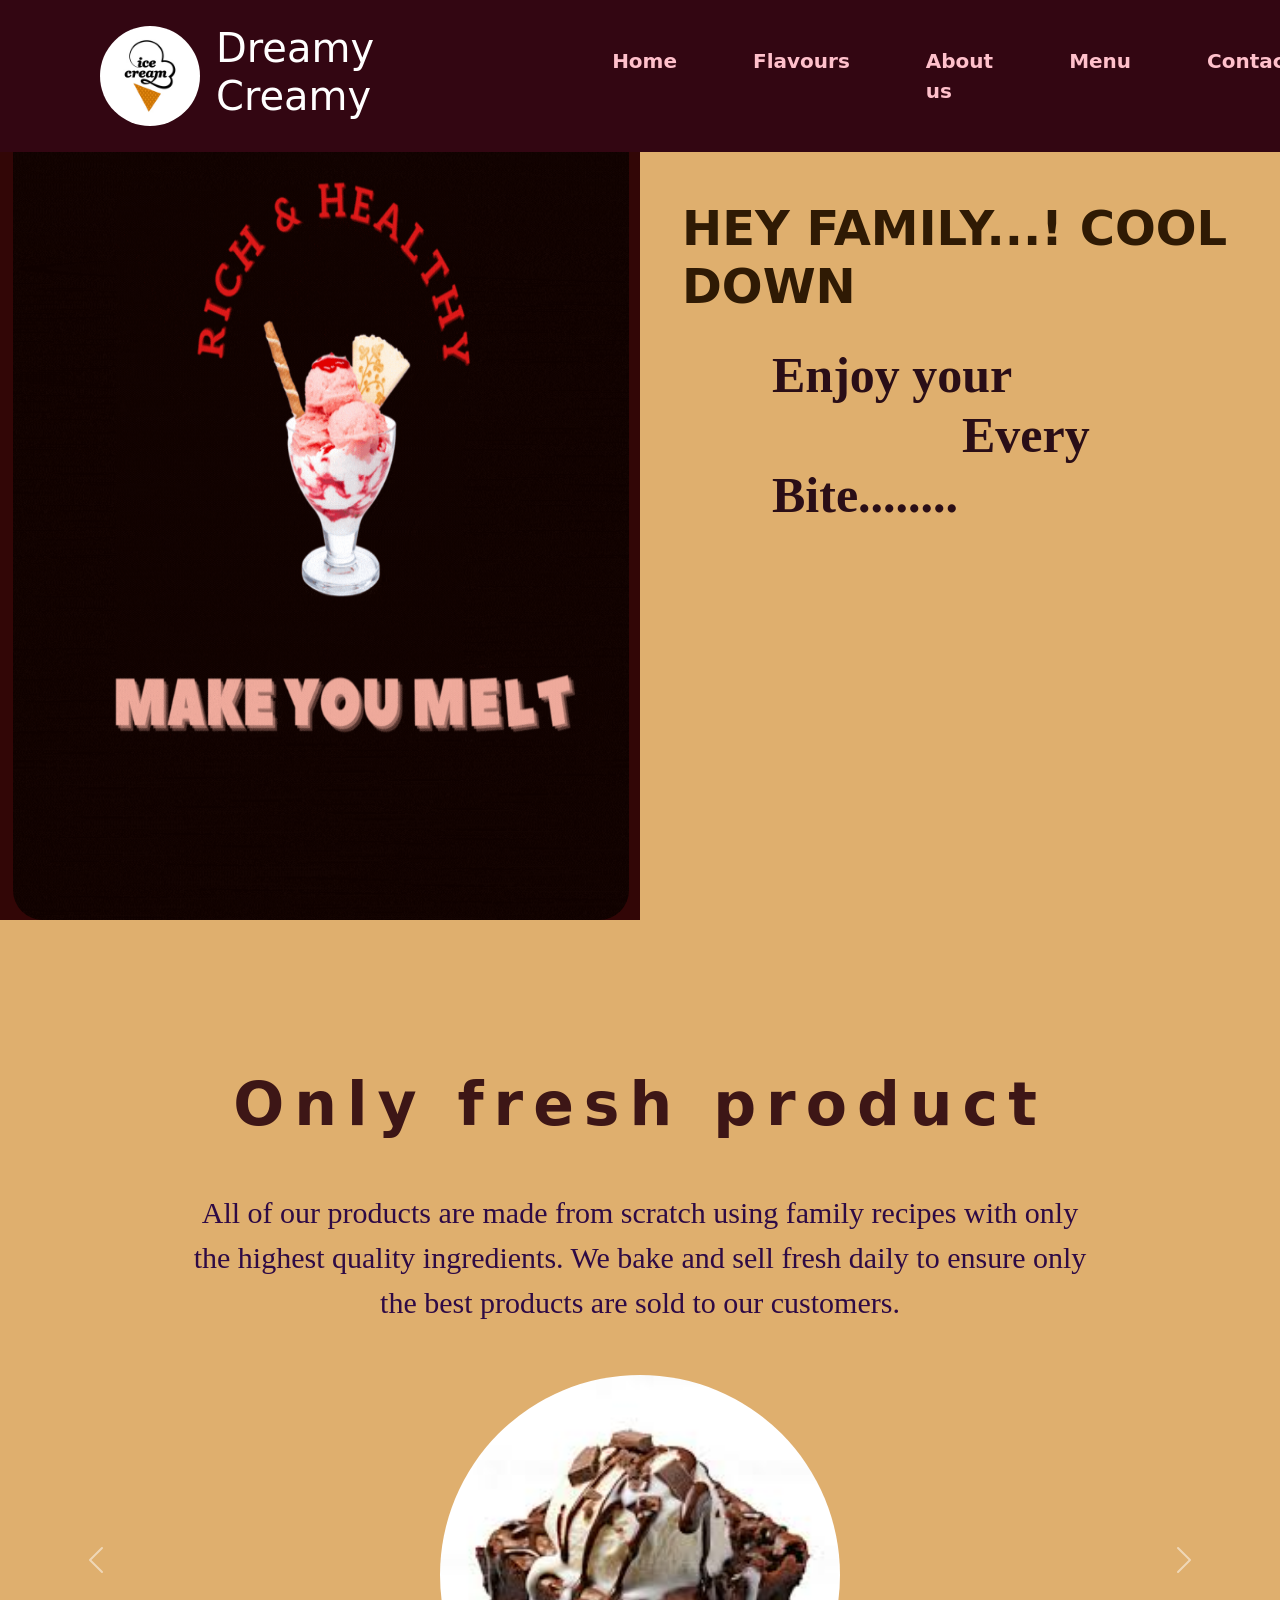
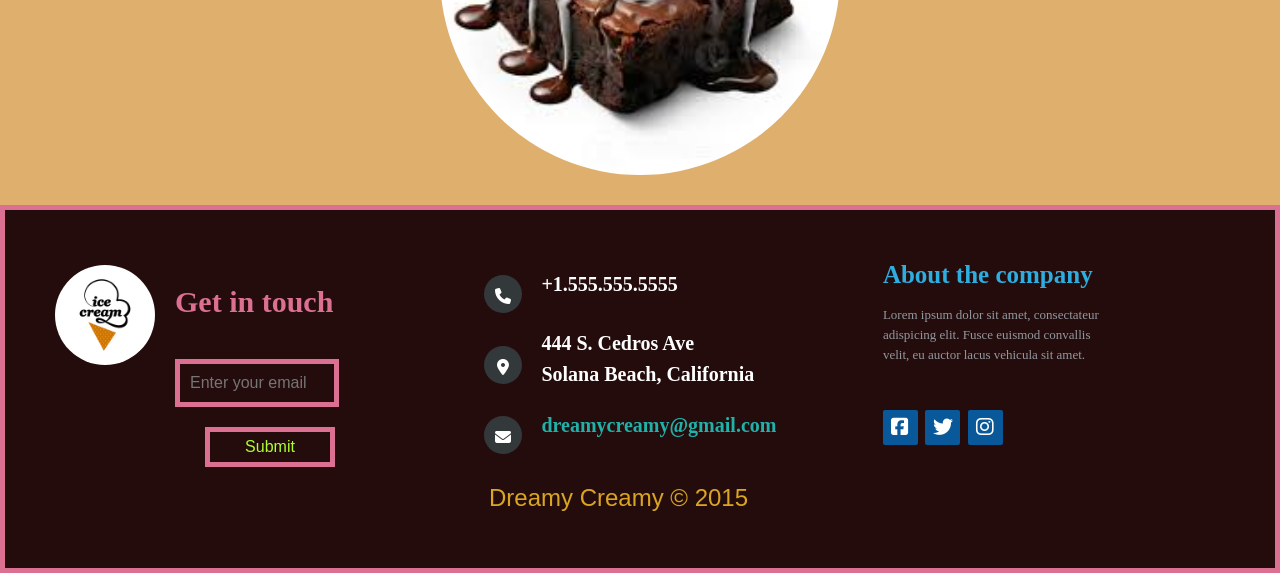
<file: ice/index.html>
<!DOCTYPE html>
  <html lang="en">
  <head>
    <meta charset="UTF-8">
    <meta name="viewport" content="width=device-width, initial-scale=1.0">
    <link href="https://cdn.jsdelivr.net/npm/bootstrap@5.2.3/dist/css/bootstrap.min.css" rel="stylesheet">
      <link rel="stylesheet" href="https://cdnjs.cloudflare.com/ajax/libs/font-awesome/6.5.1/css/all.min.css">
      <link rel="stylesheet" href="Ice cream project1.css">
      <link rel="stylesheet" href="Ice cream project.css">
      
  <body>
        <!---------Navbar---------->
    <header>
    <div class="container-fluid">
      <nav class="navbar navbar-expand-sm fixed-top">
        <a class="navbar-brand" href="#">
          <img src="ice cream.jpeg" alt="Your Logo" class="d-inline-block align-top">
        </a>
        <h1> Dreamy Creamy</h1>
        <button class="navbar-toggler" type="button" data-bs-toggle="collapse" data-bs-target="#cream">
          <span class="navbar-toggler-icon"></span>
        </button>
        <div class="collapse navbar-collapse" id="cream">
          <ul class="navbar-nav me-auto"> 
            <li class="nav-item ">
              <a class="nav-link" href="home.html">Home</a>
            </li>
            <li class="nav-item">
              <a class="nav-link" href="#">Flavours</a>
            </li>
            <li class="nav-item">
              <a class="nav-link" href="About.html">About us</a>
            </li>
            <li class="nav-item">
              <a class="nav-link" href="Menu.html">Menu</a>
            </li>
            <li class="nav-item">
              <a class="nav-link" href="contact.html">Contact</a>
            </li>
          </ul>
        </div>
        </nav>
      </div>
  </header>
        <!------------End of navbar---------->

            <!----------Hero section-------->
            <section id="home">
  <div class="container-fluid">
    <div class="row">
      <div class="col-lg-6 col-md-4 col-12 py-lg-0 py-3" style="background-color: rgb(50, 6, 6);">
        <img class="gif col-lg-12 col-md-12 col-12 img-fluid" src="Homeee.gif" alt="cream" style="width:100%;">
      </div>
      <div class="col-lg-6 col-md-8 col-12">
        <h1 class="display-5">HEY FAMILY...! COOL DOWN</h1>
        <h2>Enjoy your<br><span>Every Bite........</span></h2>
        <img src="smile.jpeg" alt="smiley" class="smiley">
      </div>
    </div>
  </div>
</section>

            </section>
            
                   <!---<h2 class="order my-4">YUMMY ORDER</h2>-->
                  </div>
                </div>
                </div>
                
                               
              </section>
<!-----------------End of Hero section------------------->
<!------------------Fresh product------------------------>
          <div class="fresh-product pt-5">
            <h1 class="text-center display-5">Only fresh product</h1>
            <p class="text-center dispaly-3">All of our products are made from scratch using family recipes with only<br>the highest quality
               ingredients. We bake and sell fresh daily to ensure only <br>the best products are sold to our customers.</p>

          <div id="carouselExampleFade" class="carousel slide carousel-fade">
                <div class="carousel-inner text-center">
                  <div class="carousel-item active">
                    <img src="cream1.jpeg"alt="wsedfgh">
                  </div>
                  <div class="carousel-item">
                    <img src="product ice1.jpeg" alt="wertfg">
                  </div>
                  <div class="carousel-item">
                    <img src="order.jpeg"alt="tre">
                  </div>
                </div>
                <button class="carousel-control-prev" type="button" data-bs-target="#carouselExampleFade" data-bs-slide="prev">
                  <span class="carousel-control-prev-icon" aria-hidden="true"></span>
                  <span class="visually-hidden">Previous</span>
                </button>
                <button class="carousel-control-next" type="button" data-bs-target="#carouselExampleFade" data-bs-slide="next">
                  <span class="carousel-control-next-icon" aria-hidden="true"></span>
                  <span class="visually-hidden">Next</span>
                </button>
          </div>
               

<!-------------------footer-------------->
      <footer class="footer-distributed ">
        <div class="footer-left">
          <img src="ice cream.jpeg" alt="Your Logo" class="footer-image">
          <p>Get in touch</p>
          <div>
            <form>
            <input type="email" id="email" name="email" placeholder="Enter your email" required>
            <div>
              <button type="button" class="submit">Submit</button>
            </div>
          </form>
        </div>
      </div>
			<div class="footer-center">
				<div class="num">
          <i class="fa fa-phone"></i>
					<p>+1.555.555.5555</p>
				</div>
				<div class="num1">
					<i class="fa-solid fa-location-dot"></i>
					<p><span>444 S. Cedros Ave</span> Solana Beach, California</p>
				</div>
				<div class="num2"> 
					<i class="fa fa-envelope"></i>
					<p><a href="#">dreamycreamy@gmail.com</a></p>
				</div>
        <h4 class="footer-company-name">Dreamy Creamy © 2015</h4>
			</div>
			<div class="footer-right">
				<p class="footer-company-about">
					<span>About the company</span>
					Lorem ipsum dolor sit amet, consectateur adispicing elit. Fusce euismod convallis velit, eu auctor lacus vehicula sit amet.
				</p>
				<div class="footer-icons">
					<a href="#"><i class="fa-brands fa-square-facebook"></i></a>
					<a href="#"><i class="fa-brands fa-twitter"></i></a>
					<a href="#"><i class="fa-brands fa-instagram"></i></a>
				</div>
			</div>

		</footer>

              


    <script src="https://cdn.jsdelivr.net/npm/bootstrap@5.2.3/dist/js/bootstrap.bundle.min.js"></script>
  </body>
  </html>
</file>
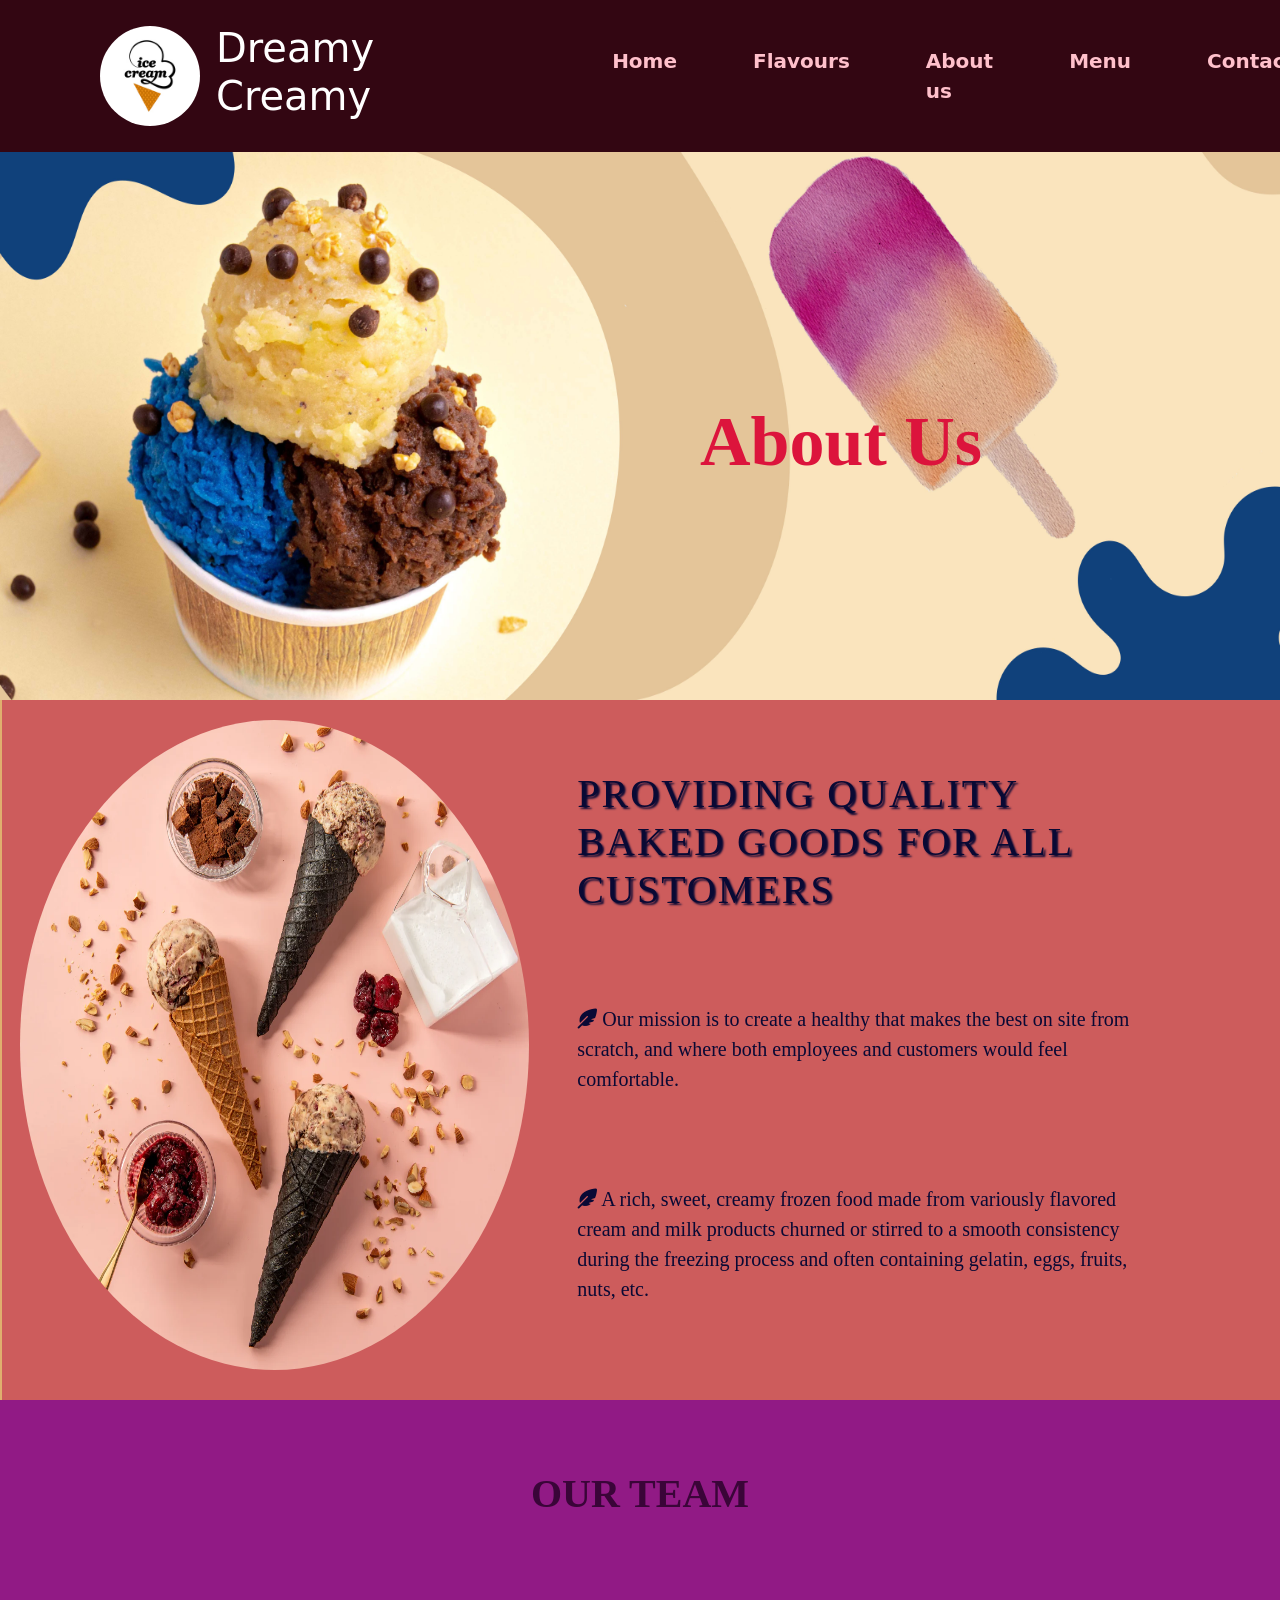
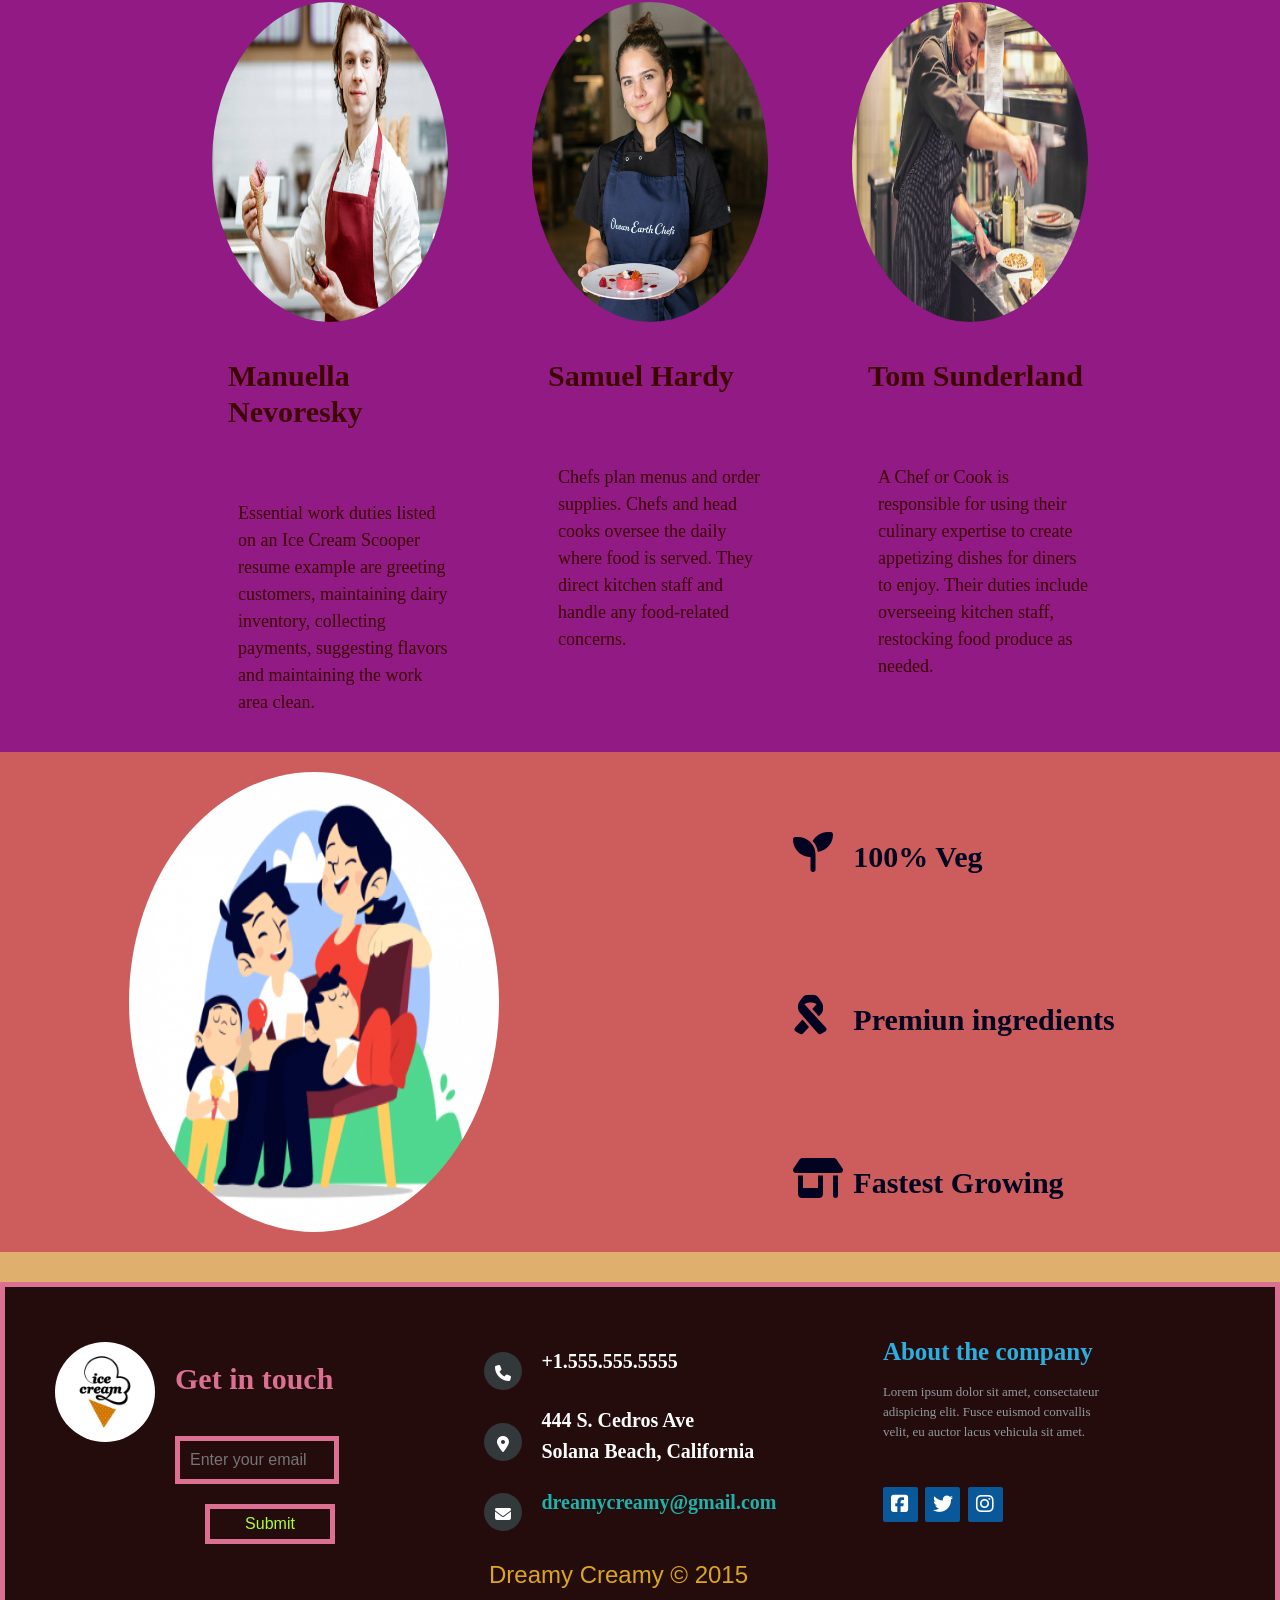
<file: ice/About.html>
<!DOCTYPE html>
  <html lang="en">
  <head>
    <meta charset="UTF-8">
    <meta name="viewport" content="width=device-width, initial-scale=1.0">
    <link href="https://cdn.jsdelivr.net/npm/bootstrap@5.2.3/dist/css/bootstrap.min.css" rel="stylesheet">
      <link rel="stylesheet" href="https://cdnjs.cloudflare.com/ajax/libs/font-awesome/6.5.1/css/all.min.css">
      <link rel="stylesheet" href="Ice cream project1.css">
      <link rel="stylesheet" href="Ice cream project.css">
    </head>
  <body>
        <!---------Navbar---------->
    <header>
    <div class="container-fluid">
      <nav class="navbar navbar-expand-sm fixed-top">
        <a class="navbar-brand" href="#">
          <img src="ice cream.jpeg" alt="Your Logo" class="d-inline-block align-top">
        </a>
        <h1> Dreamy Creamy</h1>
        <button class="navbar-toggler" type="button" data-bs-toggle="collapse" data-bs-target="#cream">
          <span class="navbar-toggler-icon"></span>
        </button>
        <div class="collapse navbar-collapse" id="cream">
          <ul class="navbar-nav me-auto"> 
            <li class="nav-item ">
              <a class="nav-link" href="home.html">Home</a>
            </li>
            <li class="nav-item">
              <a class="nav-link" href="#">Flavours</a>
            </li>
            <li class="nav-item">
              <a class="nav-link" href="About.html">About us</a>
            </li>
            <li class="nav-item">
              <a class="nav-link" href="Menu.html">Menu</a>
            </li>
            <li class="nav-item">
              <a class="nav-link" href="contact.html">Contact</a>
            </li>
          </ul>
        </div>
        </nav>
      </div>
  </header>
  <!--------------------End od navbar------------------------------>
  <!--------------------About hero-------------------->
  <div>
    <img src="about banner.jpg" alt="mbvbn" class="about-img">
    <h2>About Us</h2>
  </div>
<div>
        <div class="row" id="c">
        <div class="col-lg-5 col-md-4 col-12" >
          <img class="img-fluid" src="ab.webp" alt="cream" id="about">
        </div>
        <div class="col-lg-6 col-md-6 col-12 position relative display block" id="A-content">
          <h1>PROVIDING QUALITY BAKED GOODS FOR ALL CUSTOMERS</h1>
          <p><i class="fa-solid fa-feather-pointed"></i>
            Our mission is to create a healthy that makes the best on site from scratch, and where both employees and customers would feel comfortable.</p>
            <p><i class="fa-solid fa-feather-pointed"></i>
              A rich, sweet, creamy frozen food made
             from variously flavored cream and milk products churned or stirred to a smooth consistency during the freezing process 
            and often containing gelatin, eggs, fruits, nuts, etc.</p>
        </div>
      </div>
    </div>
<!--------------------End of About hero----------------------------------------->
<!------------------------Our Team_Card--------------------------------------------->
<div>
  <div id="team" class="container-fluid">
    <h3 class="text-center">OUR TEAM</h3>
    <div class="row justify-content-center">
      <div class="col-lg-3 col-md-6 col-sm-12 mt-3">
        <div class="card">
          <img src="ice chef.jpeg" alt="Card image">
          <div class="card-body">
            <h4 class="card-title">Manuella Nevoresky</h4>
            <p class="card-text">Essential work duties listed on an Ice Cream Scooper resume example are greeting customers, maintaining dairy inventory, collecting payments, suggesting flavors and maintaining the work area clean.</p>
          </div>
        </div>
      </div>
      <div class="col-lg-3 col-md-6 col-sm-12 mt-3">
        <div class="card">
          <img src="ice chef1.jpeg" alt="Card image">
          <div class="card-body">
            <h4 class="card-title">Samuel Hardy</h4>
            <p class="card-text">Chefs plan menus and order supplies. Chefs and head cooks oversee the daily where food is served. They direct kitchen staff and handle any food-related concerns.</p>
          </div>
        </div>
      </div>
      <div class="col-lg-3 col-md-6 col-sm-12 mt-3"> 
        <div class="card">
          <img src="ice3 chef.jpeg" alt="Card image">
          <div class="card-body">
            <h4 class="card-title">Tom Sunderland</h4>
            <p class="card-text">A Chef or Cook is responsible for using their culinary expertise to create appetizing dishes for diners to enjoy. Their duties include overseeing kitchen staff, restocking food produce as needed.</p>   
          </div>
        </div>
      </div>
    </div> <!-- Closing tag for the row -->
  </div><!-- Closing tag for the 'team' div -->
    </div> <!-- Closing tag for the 'container-fluid' div -->
<!-------------------End of Team_card----------------------------------------->
<!--------------------Exceptionals--------------------------------------------------------->
<div class="family">
  <div class="row justify-content-center">
    <div class="col-lg-4 col-md-3 col-12">
      <img src="exceptional.jpeg" alt="fam" class="img-fluid">
    </div>
    <div class="col-lg-6 col-md-4 col-12">
      <div class="icon">
         <i class="fa-solid fa-seedling"></i>
         <p>100% Veg</p>
         <i class="fa-solid fa-ribbon"></i>
         <p>Premiun ingredients</p>
         <i class="fa-solid fa-shop"></i>
         <p>Fastest Growing</p>
    </div>
  </div>

  </div>
</div>

    

  <!-------------------footer-------------->
 <footer class="footer-distributed">
    <div class="footer-left">
      <img src="ice cream.jpeg" alt="Your Logo" class="footer-image">
      <p>Get in touch</p>
      <div>
        <form>
        <input type="email" id="email" name="email" placeholder="Enter your email" required>
        <div>
          <button type="button" class="submit">Submit</button>
        </div>
      </form>
    </div>
  </div>
  <div class="footer-center">
    <div class="num">
      <i class="fa fa-phone"></i>
      <p>+1.555.555.5555</p>
    </div>
    <div class="num1">
      <i class="fa-solid fa-location-dot"></i>
      <p><span>444 S. Cedros Ave</span> Solana Beach, California</p>
    </div>
    <div class="num2"> 
      <i class="fa fa-envelope"></i>
      <p><a href="#">dreamycreamy@gmail.com</a></p>
    </div>
    <h4 class="footer-company-name">Dreamy Creamy © 2015</h4>
  </div>
  <div class="footer-right">
    <p class="footer-company-about">
      <span>About the company</span>
      Lorem ipsum dolor sit amet, consectateur adispicing elit. Fusce euismod convallis velit, eu auctor lacus vehicula sit amet.
    </p>
    <div class="footer-icons">
      <a href="#"><i class="fa-brands fa-square-facebook"></i></a>
      <a href="#"><i class="fa-brands fa-twitter"></i></a>
      <a href="#"><i class="fa-brands fa-instagram"></i></a>
    </div>
  </div>

</footer>
<script src="https://cdn.jsdelivr.net/npm/bootstrap@5.2.3/dist/js/bootstrap.bundle.min.js"></script>
</body>
</html>
</file>
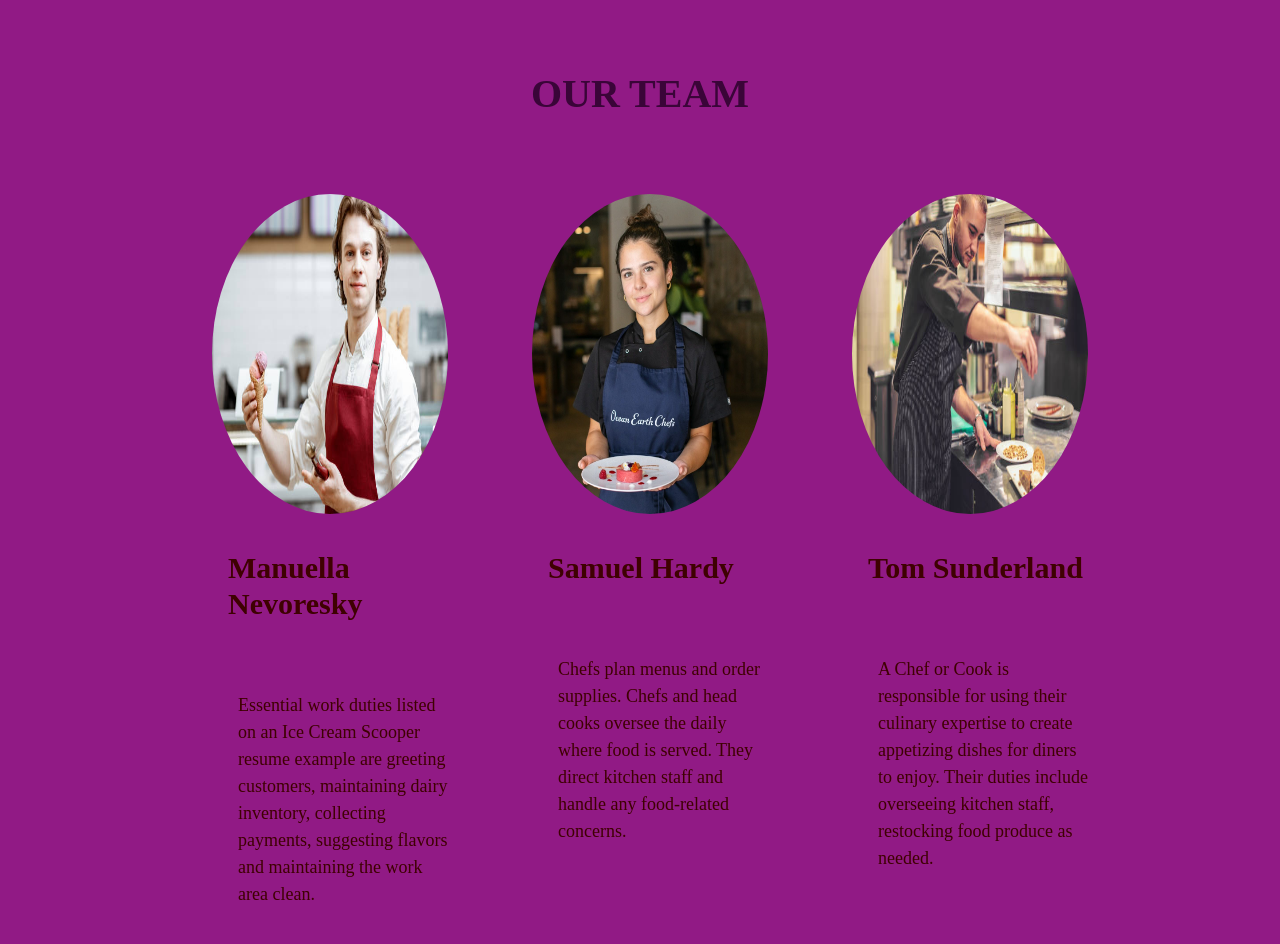
<file: ice/caed.html>
<!DOCTYPE html>
<html lang="en">
<head>
  <meta charset="UTF-8">
  <meta name="viewport" content="width=device-width, initial-scale=1.0">
  <link href="https://cdn.jsdelivr.net/npm/bootstrap@5.2.3/dist/css/bootstrap.min.css" rel="stylesheet">
  <link rel="stylesheet" href="https://cdnjs.cloudflare.com/ajax/libs/font-awesome/6.5.1/css/all.min.css">
  <link rel="stylesheet" href="Ice cream project1.css">
  <link rel="stylesheet" href="Ice cream project.css">
  <style>
    /* Add custom styles here if needed */
  </style>
</head>
<body>
  <div>
    <div id="team" class="container-fluid">
      <h3 class="text-center">OUR TEAM</h3>
      <div class="row justify-content-center">
        <div class="col-lg-3 col-md-6 col-sm-12 mt-2">
          <div class="card">
            <img src="ice chef.jpeg" alt="Card image">
            <div class="card-body">
              <h4 class="card-title">Manuella Nevoresky</h4>
              <p class="card-text">Essential work duties listed on an Ice Cream Scooper resume example are greeting customers, maintaining dairy inventory, collecting payments, suggesting flavors and maintaining the work area clean.</p>
            </div>
          </div>
        </div>
        <div class="col-lg-3 col-md-6 col-sm-12 mt-2">
          <div class="card">
            <img src="ice chef1.jpeg" alt="Card image">
            <div class="card-body">
              <h4 class="card-title">Samuel Hardy</h4>
              <p class="card-text">Chefs plan menus and order supplies. Chefs and head cooks oversee the daily where food is served. They direct kitchen staff and handle any food-related concerns.</p>
            </div>
          </div>
        </div>
        <div class="col-lg-3 col-md-6 col-sm-12 mt-2"> 
          <div class="card">
            <img src="ice3 chef.jpeg" alt="Card image">
            <div class="card-body">
              <h4 class="card-title">Tom Sunderland</h4>
              <p class="card-text">A Chef or Cook is responsible for using their culinary expertise to create appetizing dishes for diners to enjoy. Their duties include overseeing kitchen staff, restocking food produce as needed.</p>   
            </div>
          </div>
        </div>
      </div> <!-- Closing tag for the row -->
    </div> <!-- Closing tag for the 'team' div -->
  </div> 
  <script src="https://cdn.jsdelivr.net/npm/bootstrap@5.2.3/dist/js/bootstrap.bundle.min.js"></script>
</body>
</html>
</file>
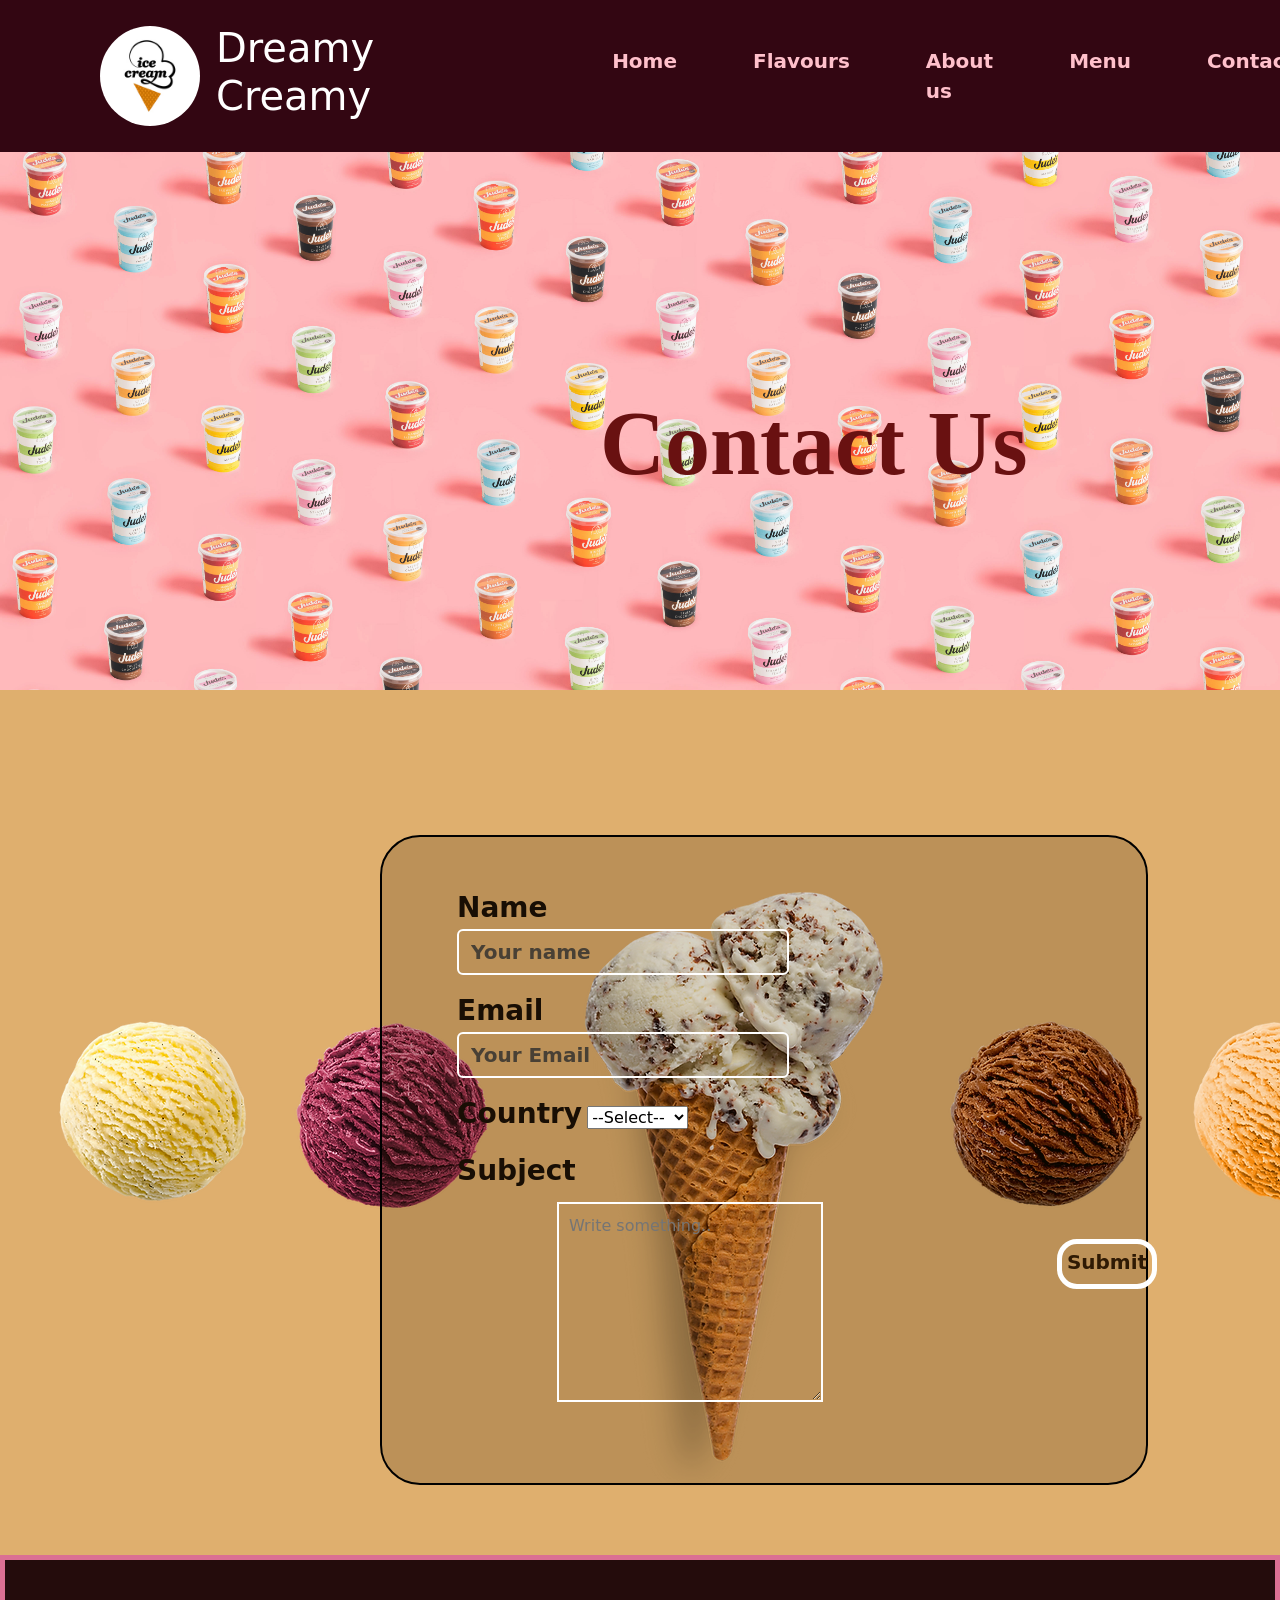
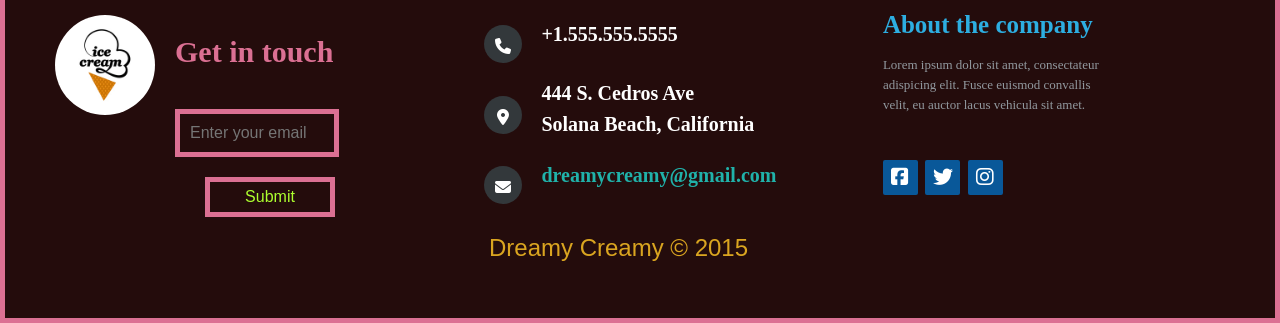
<file: ice/contact.html>
<!DOCTYPE html>
  <html lang="en">
  <head>
    <meta charset="UTF-8">
    <meta name="viewport" content="width=device-width, initial-scale=1.0">
    <link href="https://cdn.jsdelivr.net/npm/bootstrap@5.2.3/dist/css/bootstrap.min.css" rel="stylesheet">
      <link rel="stylesheet" href="https://cdnjs.cloudflare.com/ajax/libs/font-awesome/6.5.1/css/all.min.css">
      <link rel="stylesheet" href="Ice cream project1.css">
      <link rel="stylesheet" href="Ice cream project.css">
    </head>
  <body>
    <!---------Navbar---------->
    <header>
        <div class="container-fluid">
            <nav class="navbar navbar-expand-sm fixed-top">
                <a class="navbar-brand" href="#">
                    <img src="ice cream.jpeg" alt="Your Logo" class="d-inline-block align-top">
                </a>
                <h1> Dreamy Creamy</h1>
                <button class="navbar-toggler" type="button" data-bs-toggle="collapse" data-bs-target="#cream">
                    <span class="navbar-toggler-icon"></span>
                </button>
                <div class="collapse navbar-collapse" id="cream">
                    <ul class="navbar-nav me-auto">
                        <li class="nav-item ">
                            <a class="nav-link" href="home.html">Home</a>
                        </li>
                        <li class="nav-item">
                            <a class="nav-link" href="#">Flavours</a>
                        </li>
                        <li class="nav-item">
                            <a class="nav-link" href="About.html">About us</a>
                        </li>
                        <li class="nav-item">
                            <a class="nav-link" href="Menu.html">Menu</a>
                        </li>
                        <li class="nav-item">
                            <a class="nav-link" href="contact.html">Contact</a>
                        </li>
                    </ul>
                </div>
            </nav>
        </div>
    </header>
    <!-----------------navbar----------->
    <div class="tubb">
        <img class="img-fluid-t" src="tub.jpeg" alt="tin">
            <h2>Contact Us</h2>
    </div>
     <div >
                <img class="contact"src="cone.webp" alt="cone">
                    <div class="fields">
                        <div class="details">
                            <form action="">
                              <label for="name" class="lable">Name</label>
                                <input type="text" class="form-control" id="uname" placeholder="Your name" name="uname">
                              <label for="email" class="lable">Email</label>
                                <input type="text" class="form-control" id="uemail" placeholder="Your Email" name="email">
                              <label for="country" class="lable">Country</label>
                                <select id="country" name="country">
                                  <option>--Select--</option>
                                  <option value="australia">Argentina</option>
                                  <option value="canada">Canada</option>
                                  <option value="china">China</option>
                                  <option value="japan">India</option>
                                  <option value="Argentina">Japan</option>
                                </select>
                             <label for="subject" class="lable1">Subject</label>
                                <textarea id="subject" name="subject" placeholder="Write something.."></textarea>
                                <input  class="fsubmit" type="submit" value="Submit">
                            </form>
                          </div>
                          
                            </div>
        </div>
<!----------------------footer------------>
<footer class="footer-distributed ">
    <div class="footer-left">
      <img src="ice cream.jpeg" alt="Your Logo" class="footer-image">
      <p>Get in touch</p>
      <div>
        <form>
        <input type="email" id="email" name="email" placeholder="Enter your email" required>
        <div>
          <button type="button" class="submit">Submit</button>
        </div>
      </form>
    </div>
  </div>
        <div class="footer-center">
            <div class="num">
      <i class="fa fa-phone"></i>
                <p>+1.555.555.5555</p>
            </div>
            <div class="num1">
                <i class="fa-solid fa-location-dot"></i>
                <p><span>444 S. Cedros Ave</span> Solana Beach, California</p>
            </div>
            <div class="num2"> 
                <i class="fa fa-envelope"></i>
                <p><a href="#">dreamycreamy@gmail.com</a></p>
            </div>
    <h4 class="footer-company-name">Dreamy Creamy © 2015</h4>
        </div>
        <div class="footer-right">
            <p class="footer-company-about">
                <span>About the company</span>
                Lorem ipsum dolor sit amet, consectateur adispicing elit. Fusce euismod convallis velit, eu auctor lacus vehicula sit amet.
            </p>
            <div class="footer-icons">
                <a href="#"><i class="fa-brands fa-square-facebook"></i></a>
                <a href="#"><i class="fa-brands fa-twitter"></i></a>
                <a href="#"><i class="fa-brands fa-instagram"></i></a>
            </div>
        </div>

    </footer>
</div>
<script src="https://cdn.jsdelivr.net/npm/bootstrap@5.2.3/dist/js/bootstrap.bundle.min.js"></script>
</body>
</html>
</file>
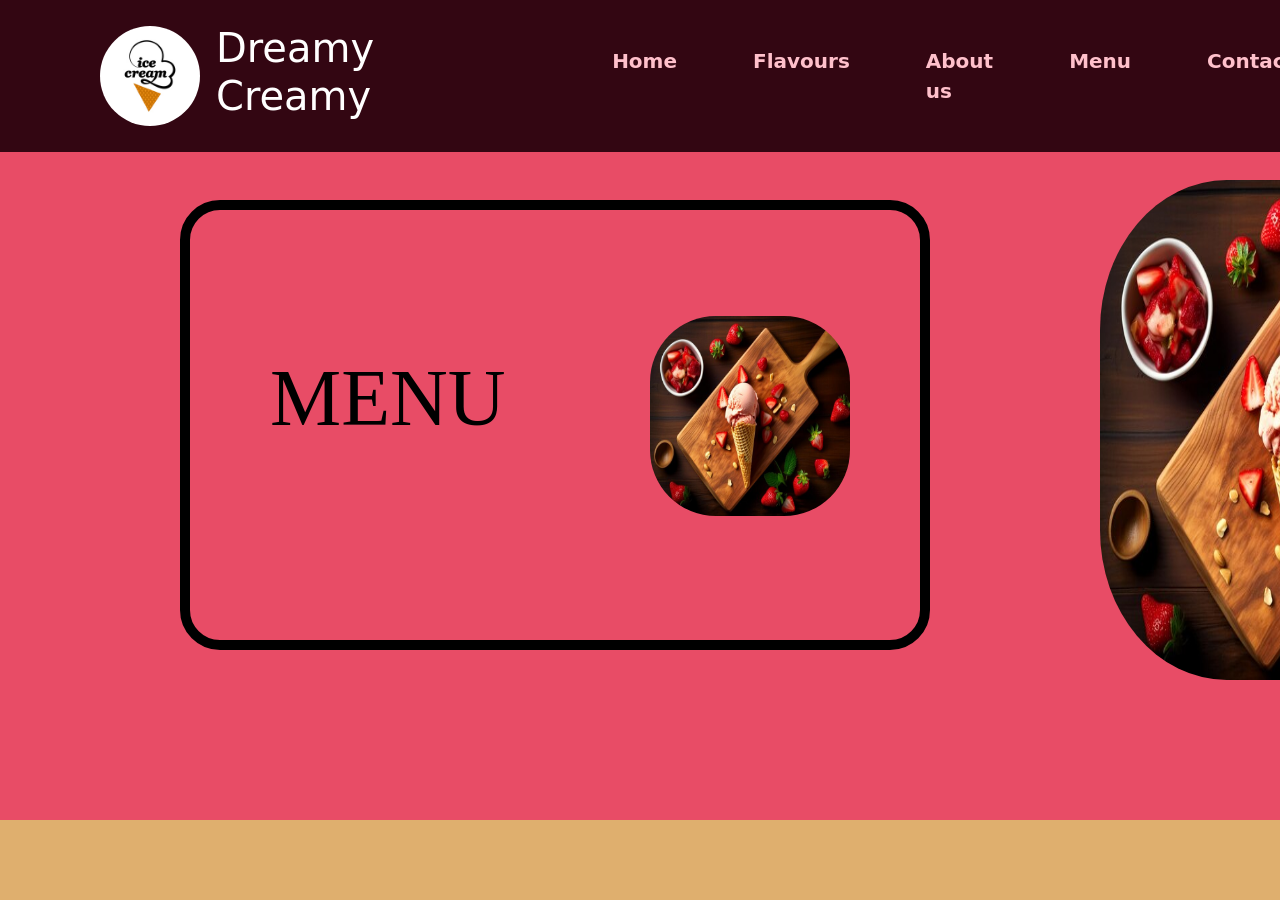
<file: ice/Menu.html>
<!DOCTYPE html>
  <html lang="en">
  <head>
    <meta charset="UTF-8">
    <meta name="viewport" content="width=device-width, initial-scale=1.0">
    <link href="https://cdn.jsdelivr.net/npm/bootstrap@5.2.3/dist/css/bootstrap.min.css" rel="stylesheet">
      <link rel="stylesheet" href="https://cdnjs.cloudflare.com/ajax/libs/font-awesome/6.5.1/css/all.min.css">
      <link rel="stylesheet" href="Ice cream project1.css">
      <link rel="stylesheet" href="Ice cream project.css">
    </head>
  <body>
    <header>
      <div class="container-fluid">
        <nav class="navbar navbar-expand-sm fixed-top">
          <a class="navbar-brand" href="#">
            <img src="ice cream.jpeg" alt="Your Logo" class="d-inline-block align-top">
          </a>
          <h1> Dreamy Creamy</h1>
          <button class="navbar-toggler" type="button" data-bs-toggle="collapse" data-bs-target="#cream">
            <span class="navbar-toggler-icon"></span>
          </button>
          <div class="collapse navbar-collapse" id="cream">
            <ul class="navbar-nav me-auto"> 
              <li class="nav-item ">
                <a class="nav-link" href="home.html">Home</a>
              </li>
              <li class="nav-item">
                <a class="nav-link" href="#">Flavours</a>
              </li>
              <li class="nav-item">
                <a class="nav-link" href="About.html">About us</a>
              </li>
              <li class="nav-item">
                <a class="nav-link" href="Menu.html">Menu</a>
              </li>
              <li class="nav-item">
                <a class="nav-link" href="contact.html">Contact</a>
              </li>
            </ul>
          </div>
          </nav>
        </div>
    </header>
    <div class="menu">
      <div class="menu1">
        <h4>MENU</h4>
        <img src="straww1.jpeg" alt="strawberry">

      </div>
      <img src="straww1.jpeg" alt="strawberry" id="straw">
    </div>
    
<script src="https://cdn.jsdelivr.net/npm/bootstrap@5.2.3/dist/js/bootstrap.bundle.min.js"></script>
</body>
</html>
</file>
<file: ice/Ice cream project1.css>
*{
    margin: 0;
    padding: 0;
}
.about-img{
    width:100%;
    height:700px;
    position: relative;
}
h2{
    margin:-300px 0px 0px 700px;
    font-size:70px;
    color: crimson;
    position: absolute;
    font-weight:bold ;
    font-family:Cambria;
}
@media (max-width: 880px) {
    .about-img{
      width:100%;
      height:280px;
      margin-top:100px;
        }
    h2{
        margin:-120px 0px 0px 220px;
        font-size:33px;
    }
}
#c{
    background-color: indianred;
    height:700px;
    width: 100%;
    margin-left:2px;
}
@media(max-width:880px){
    #c{
        background-color: indianred ;
        height:1400px;
        width:100%
    }
}
#about{
    margin:20px 10px 0px 6px;
    width:100%;
    height:650px;
    border-radius: 50%;
    animation: cone 2s ease-in-out;
    
}
@keyframes cone {
    0% {
        transform: translateX(-100%);
    }
    100% {
        transform: translateX(0%);
    }
}
#A-content h1,p{
    color: rgb(9, 9, 52);
    padding-bottom:20px;
    margin-top:70px;
    font-family: cursive;
    margin-left:30px;
}
#A-content h1{
    letter-spacing:2px ;
    text-shadow:2px 2px 2px;
}
#A-content p{
    font-size:20px;
}
/*--------------------about hero-------------------*/
/*--------------------our team----------------*/
#team{
    background-color:rgb(145, 26, 133);
    overflow: visible;
}
h3{
    padding:70px 0px 40px 0px;
    color:rgb(58, 5, 56);
    font-size:40px;
    font-family:cursive;
    font-weight: bold;
}
@media (max-width: 880px) {
   .card img{
        width:90%;
    }
}
.card{
    background-color: transparent;
    width: 100%;
    padding-left: 20px;
    border:none;
    
}
.card img{
    border-radius: 50%;
    height:360px;
    padding:20px;
}
.card-title{
    margin-left:20px;
    font-size:30px;
    font-family: Georgia, 'Times New Roman', Times, serif;
    color: rgb(62, 1, 1);
    font-weight:bold;
}
.card-text{
    color:rgb(62, 1, 1);;
    font-size:18px;
}
.card:hover{
    box-shadow:0 4px 5px rgb(62, 1, 1);;
  transform: scale(1.05); 
}
/*-----------------end of card-------------------*/
/*------------------family-----------------------*/
.family{
    background-color: indianred;
}
.family img{
    padding: 20px;
    border-radius:50%;
    height:500px;
    width:100%;
    animation:family 2s ease-in-out;
}
@keyframes family {
    0%{
      opacity: 0;
      transform: translateY(100px);
    }
    100% {
        opacity: 1;
        transform: translateY(0px);
      }
  }
.icon i{
    font-size:40px;
    margin-top:80px;
    margin-left:250px;
    color:rgb(2, 2, 33); ;

}
.icon p{
    font-size:30px;
    margin-top:-40px;
    margin-left:310px;
    color: rgb(2, 2, 33);
    font-weight:bold;
}
@media (max-width:880px){
    .icon i{
        margin-left:100px;
    }
    .icon p{
        margin-left:150px;
    }
}
/*---------------End of family------------------*/
/*---------------End of about-------------------*/

.menu {
    position: relative; /* Ensure the parent container is relatively positioned */
    width: 100%;
    background-color: rgb(232, 76, 102);
    height: 820px;
  }
  
  .menu1 {
    position: absolute; /* Position menu1 absolutely */
    top:200px; /* Adjust top position as needed */
    left:180px;
    width:750px;
    height:450px;
    border:10px solid black;
    border-radius:40px;
  }
.menu1 h4{
    font-size:80px;
    margin:140px 0px 0px 80px;
    color: black;
    font-family:cursive;
}
.menu img{
    border-radius:33%;
    height:200px;
    width:200px;
    margin:-130px 0px 0px 460px;

}
#straw{
    margin:180px 0px 0px 1100px;
    height:500px;
    width:33%;
    border-radius:30%;
}
</file>
<file: ice/Ice cream project.css>
*{
      margin:0;
      padding:0;
    }
    body{
        background-color:#dfaf6e;
        overflow-x:hidden;
    }
    /*--------------Navbar------------*/
    .navbar-brand img{
        border-radius:50px;
        margin-left: 100px;
        width:100px;
        height:100px;
    }
    h1{
        color:white;
    }
    ul{
        margin-left:200px;
    }
    li{
        padding:30px;
        font-size:20px;
    }
    .nav-link{
        color:rgba(255, 192, 203, 1);
        font-weight:bold;
    }
    .nav-link:hover{
        color:rgb(248, 7, 132);
        border-bottom:2px solid palevioletred;
    }
    .navbar{
        animation: nav 2s ease-in-out;
        background-color:rgb(51, 6, 18) ;
    }
    @keyframes nav {
        0% {
            transform: translateY(-100%);
        }
        100% {
            transform: translateY(0%);
        }
    }
    /*--------------------------Navbar------------------*/ 

    /*------------------------Hero---------------------*/
    .display-5{
      margin:200px 0px 10px 30px;
      font-weight:bold;
      color:#2f1a04; 
      
      
    }
    #home h2{
      margin:20px 0px 70px 120px;
      font-size:50px;
      color:rgb(42, 14, 23);
      font-weight:bold;  
  
    }
    #home h2 span{
      margin:400px 0px 0px 190px;
    }
    .smiley{
      height:100px;
      width:100px;
      border-radius: 50%;
      transform: rotate(-100deg);
      margin:60px 0px 0px 640px;
      animation: 2s smile ease-in-out;
    }
    @keyframes smile{
      0%{
        transform: rotate(20deg);
      }
      100% {
            transform: rotate(-90deg);
          }
        }
@media(max-width:880px) {
  #home h2{
    margin-left:20px;
    font-size:40px;
   }
   #home h2 span{
    margin-left:30px;
    padding-top:10px;
   }
   .smiley{
    width:80px;
    height:80px;
    margin-left:320px;
   }
   }

    /*.order{
      margin-top: 200px;
      height:150px;
      width:290px;
      font-size:40px;
      color:rgb(50, 16, 22);
      border:5px solid black;
      padding: 10px;
      animation:order 2s ease-in-out;
    }
    @keyframes order {
        0% {
            transform: translateX(-100%);
        }
        25% {
            transform: rotate(40deg);
        }
        50% {
            transform: rotate(0deg);
        }
        75% {
            transform: rotate(-40deg);
        }
        100% {
            transform: rotate(20deg);
        }
    }*/
    .gif{
      margin:90px 0px 0px 1px;
      height: 830px;
      width: 820px;
      border-radius:30px;
    }
    /*-----------------------End of Hero section-----------------*/
    /*-----------------------Fresh product-----------------*/
    .fresh-product h1{
      color:rgb(61, 22, 22);
      margin:100px 0px 20px;
      letter-spacing:10px;
      font-size:60px;
    }
    .fresh-product p{
      color: rgb(46, 10, 69);
      margin:50px 0px 0px;
      font-size:30px;
    } 
    .carousel-inner img{
      width:400px;
      height:400px;
      border-radius:50%;
      margin-top:30px;
    }
    /*----------fresh product-----------*/
    /*----------footer---------------*/
    .footer-image{
      border-radius:50%;
      width:100px;
      height:100px;
    }
    .footer-left p{
      margin:-80px 0px 0px 120px;
      font-size:40px;
      color:palevioletred;
      font-weight:bold ;
      font-size:30px;

    }
    .footer-distributed{
      margin-top:30px;
      background-color:rgb(36, 12, 12);
      box-shadow: 0 1px 1px 0 rgba(0, 0, 0, 0.12);
      box-sizing: border-box;
      width: 100%;
      text-align: left;
      font: bold 16px sans-serif;
      padding: 55px 50px;
      border:5px solid palevioletred;
    }
    .footer-distributed .footer-left,
    .footer-distributed .footer-center,
    .footer-distributed .footer-right{
      display: inline-block;
      vertical-align: top;
    }
    #email{
      margin: 20px 10px 0px 120px;
      padding:10px;
      background-color: transparent;
      color:greenyellow;
      border:5px solid palevioletred;
      width:40%;
    }
    .submit{
      margin:20px 0px 0px 150px;
      width:130px;
      height:40px;
      background-color: transparent;
      color:greenyellow;
      border:5px solid palevioletred;
    }
    .footer-distributed .footer-left{
      width:35%;
    }
    /* Footer Center */
    .footer-distributed .footer-center{
      width:35%;
    }
    .footer-distributed .footer-center i{
      background-color:  #33383b;
      color: #ffffff;
      width: 38px;
      height: 38px;
      border-radius: 50%;
      text-align: center;
      line-height: 42px;
      margin: 10px 15px;
      vertical-align: middle;
    }
    .footer-distributed .footer-center p{
      display: inline-block;
      color: #ffffff;
      vertical-align: middle;
      margin:0;
      font-size:20px;
    }

    .footer-distributed .footer-center p span{
      display:block;
      line-height:2;
    }

    .footer-distributed .footer-center p a{
      color:  lightseagreen;
      text-decoration: none;
    }
    .footer-company-name{
      margin:20px 0px 0px 20px;
      color: goldenrod;
    }
    /* Footer Right */

    .footer-distributed .footer-right{
      width: 20%;
    }

    .footer-distributed .footer-company-about{
      line-height: 20px;
      color:  #92999f;
      font-size: 13px;
      font-weight: normal;
      margin: 0;
    }

    .footer-distributed .footer-company-about span{
      display: block;
      color:  #2daee1;
      font-size:25px;
      font-weight: bold;
      margin-bottom: 20px;
    }

    .footer-distributed .footer-icons{
      margin-top: 25px;
    }
    .footer-distributed .footer-icons a{
      display: inline-block;
      width:35px;
      height:35px;
      cursor:pointer;
      background-color:  #095899;
      border-radius: 2px;
      font-size: 20px;
      color: #ffffff;
      text-align: center;
      line-height: 35px;
      margin-right: 3px;
      margin-bottom: 5px;
    }
    @media (max-width: 880px) {

      .footer-distributed{
        font: bold 14px sans-serif;
      }
      
      .footer-left img{
        margin:2px 0px 0px -250px;
      }
      .footer-distributed .footer-left,
      .footer-distributed .footer-center,
      .footer-distributed .footer-right{
        display: block;
        width: 100%;
        margin-bottom: 40px;
        text-align: center;
        margin-right:90px;
      }
      .footer-distributed  .footer-center .num{
        margin-left:-120px;
      }
      .footer-distributed  .footer-center .num1{
        margin-left:-35px;
      }
      .footer-distributed  .footer-center .num2{
        margin-left:-10px;
      }
    }

    /*contact*/
    .tubb{
      width:100%;
      height:300px;
    }
    .img-fluid-t{
      height:650px;
      width:100%;
      margin-top:40px;
    }
    .tubb h2{
      margin:-300px 0px 0px 600px;
      font-size:90px;
      font-weight:bold;
      color:rgb(105, 17, 17);
      
    }
  .contact {
      position: relative;
      margin:500px 0px 0px 50px;
  }

  .fields{
      position: absolute;
      width:60%;
      height:650px;
      background-color: rgba(47, 26, 4,0.2); 
      border: 2px solid black;
      border-radius:40px;
      margin:-690px 0px 0px 380px;
      display: block;

  }
.details{
  margin:10px 0px 0px 50px;
  padding:25px;
}
.lable{
  padding-top:15px;
  font-size:28px;
  font-weight:800;
  color: #180e04;
  

}
#uname,#uemail{
  width:50%;
  background:transparent ;
  border:2px solid white;
  color:greenyellow;
  font-weight: bold;
  font-size:20px;
}
.lable1{
  display: block;
  padding-top:15px;
  font-size:28px;
  font-weight:800;
  color: #180e04;
  padding-bottom:10px;
}
#subject{
  height:200px;
  width:40%;
  margin-left:100px;
  padding:10px;
  background:transparent;
  border:2px solid white;
  color:greenyellow;
}
.fsubmit{
  margin:-170px 20px 20px 600px ;
  padding-bottom:5px;
  display: block;
  background:transparent;
  width:100px;
  height:50px;  
  border-radius:20px;
  border:5px solid white;
  color:#2f1a04;
  font-size:20px;
  font-weight: bold ;
}
@media (max-width: 800px) {
  .img-fluid-t{
    width:100%;
    height:500px;
  }
  .tubb h2{
    margin:-300px 0px 0px 100px;
    font-size:70px;
  }
  .contact{
    width:100%;
    height:350px;
    margin-left:6px;
  }
  .fields{
    width:80%;
    height:490px;
    margin:-490px 0px 0px 80px;
  }
  .lable{
    font-size:20px;
    margin-top: -10px;
  }
  .lable1{
    font-size:20px;
    margin-top:5px;
  }
  #uname,#uemail{
    font-size:15px;
    width:60%;
  }
  #submit{
    width:100%;
    margin-left:-30px;
  }
  .fsubmit{
    margin:-100px 0px 0px 260px;
    width:24%;
    height:40px;
    font-size:15px;
    border-radius:40px;
    padding-bottom:5px;
    border:3px solid white;

    }
}
</file>
